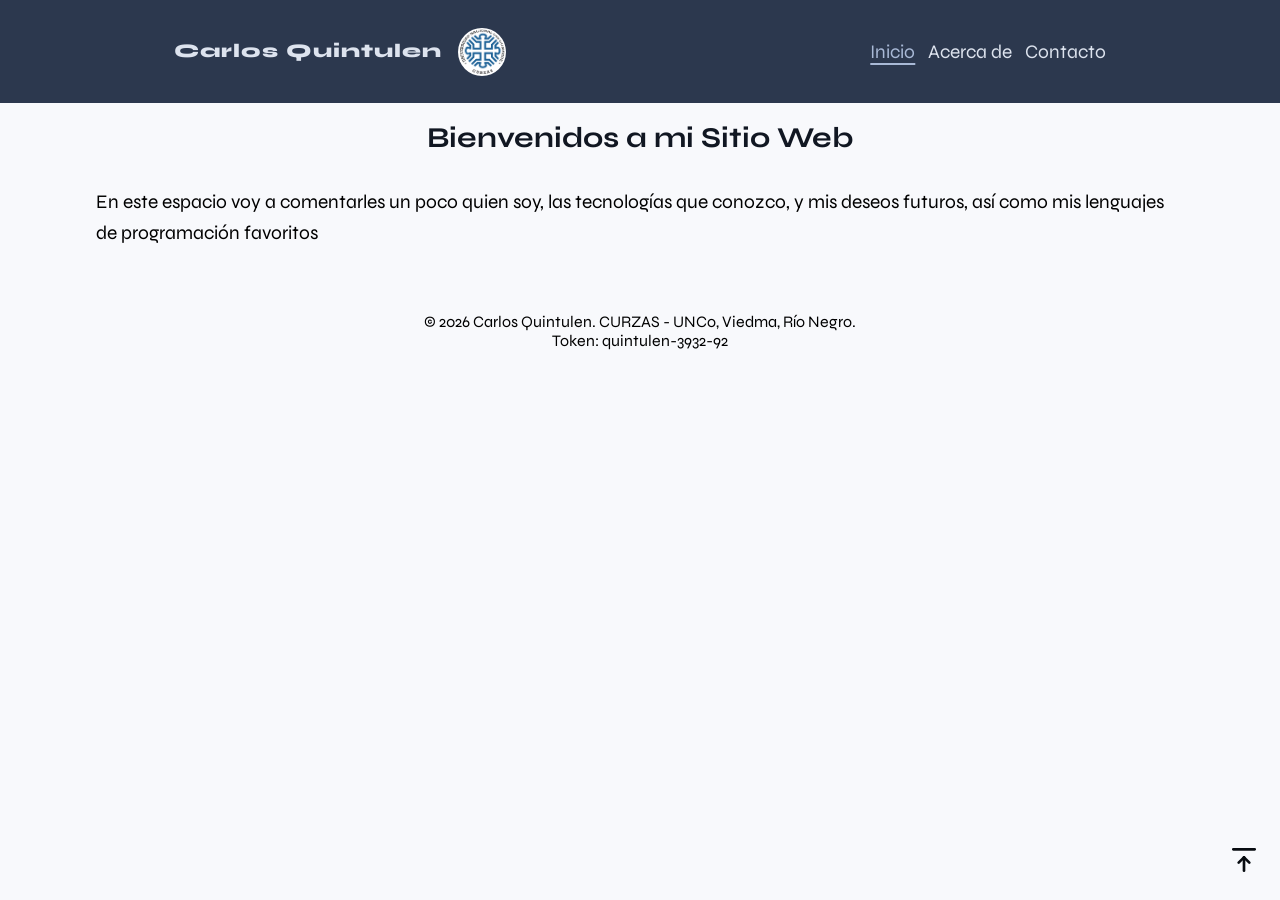
<file: index.html>
<!doctype html>
<html lang="es">
	<head>
		<meta charset="UTF-8" />
		<meta name="viewport" content="width=device-width, initial-scale=1.0" />
		<title>Laboratorio 5 - Inicio</title>
		<link rel="stylesheet" href="styles.css" />
	</head>
	<body>
		<!-- TOKEN-ALUMNO: quintulen-3932-92 -->
		<header>
			<div class="title-image">
				<h1>Carlos Quintulen</h1>
				<img
					src="./img/logo-CURZAS.png"
					alt="Logo Institucional del la Universidad Nacional del Comahue - CUZAS"
				/>
			</div>
			<nav>
				<ul>
					<li><a class="active" href="index.html">Inicio</a></li>
					<li><a href="acercade.html">Acerca de</a></li>
					<li><a href="contacto.html">Contacto</a></li>
				</ul>
			</nav>
		</header>
		<main id="main-home">
			<section>
				<h2>Bienvenidos a mi Sitio Web</h2>
				<p>
					En este espacio voy a comentarles un poco quien soy, las tecnologías
					que conozco, y mis deseos futuros, así como mis lenguajes de
					programación favoritos
				</p>
			</section>
			<a href="#top"
				><svg
					xmlns="http://www.w3.org/2000/svg"
					width="32"
					height="32"
					viewBox="0 0 24 24"
					fill="none"
					stroke="currentColor"
					stroke-width="2"
					stroke-linecap="round"
					stroke-linejoin="round"
					class="icon icon-tabler icons-tabler-outline icon-tabler-arrow-bar-to-up"
				>
					<path stroke="none" d="M0 0h24v24H0z" fill="none" />
					<path d="M12 10l0 10" />
					<path d="M12 10l4 4" />
					<path d="M12 10l-4 4" />
					<path d="M4 4l16 0" />
				</svg>
			</a>
		</main>
		<footer>
			&copy; 2026 Carlos Quintulen. CURZAS - UNCo, Viedma, Río Negro.
			<br />
			Token: quintulen-3932-92
		</footer>
	</body>
</html>
</file>
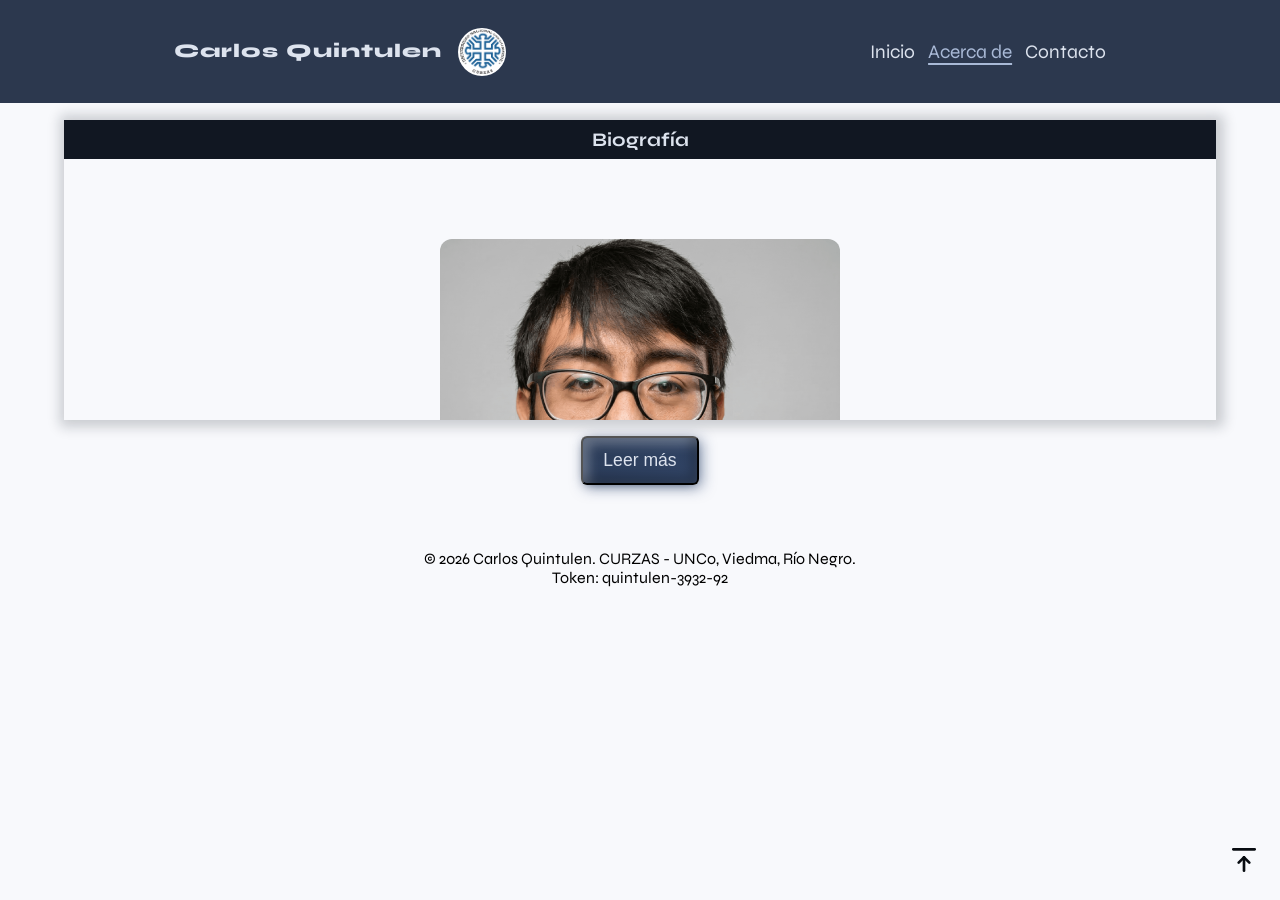
<file: acercade.html>
<!doctype html>
<html lang="es">
	<head>
		<meta charset="UTF-8" />
		<meta name="viewport" content="width=device-width, initial-scale=1.0" />
		<title>Laboratorio 5 - Acerca de</title>
		<link rel="stylesheet" href="styles.css" />
	</head>
	<body>
		<!-- TOKEN-ALUMNO: quintulen-3932-92 -->
		<header>
			<div class="title-image">
				<h1>Carlos Quintulen</h1>
				<img
					src="./img/logo-CURZAS.png"
					alt="Logo Institucional del la Universidad Nacional del Comahue - CUZAS"
				/>
			</div>
			<nav>
				<ul>
					<li><a href="index.html">Inicio</a></li>
					<li>
						<a class="active" href="acercade.html">Acerca de</a>
					</li>
					<li><a href="contacto.html">Contacto</a></li>
				</ul>
			</nav>
		</header>

		<main id="main-acercade">
			<article>
				<h2>Biografía</h2>
				<section>
					<figure>
						<img
							src="img/carlos-quintulen-foto.png"
							alt="Foto de Carlos Quintulen"
						/>
						<figcaption>Fotografía de Carlos Quintulen</figcaption>
					</figure>
					<p>
						Soy Carlos Quintulen y actualmente estudio la Tecnicatura en
						Desarrollo Web y Administración de Sistemas y Software Libre. Mi
						interés por el desarrollo web surge porque siempre es algo que me
						llamó la atención y siempre quise ver como funciona el detras o como
						se hacen las páginas web o aplicaciones que usamos a diario, y
						mientras más investigaba más me gustaba el mundo del desarrollo de
						software en general.
					</p>
					<p>
						Siento que tengo una buena base en HTML (me faltaba aprender a
						usarlo corectamente de manera semántica), CSS y deseo aprender y
						mejorar en JavaScript. Me interesa continuar aprendiendo nuevas
						herramientas y lenguajes, como React, TypeScript y demás, para
						mejorar mis conocimientos y desarrollar proyectos web cada vez más
						completos.
					</p>
				</section>
				<section>
					<h2>Mis lenguajes Favoritos:</h2>
					<ul>
						<li>JavaScript</li>
						<li>TypeScript</li>
						<li>Angular</li>
						<li>React</li>
						<li>Python</li>
						<li>Astro</li>
						<li>Rust</li>
					</ul>
				</section>
			</article>
			<a href="#top"
				><svg
					xmlns="http://www.w3.org/2000/svg"
					width="32"
					height="32"
					viewBox="0 0 24 24"
					fill="none"
					stroke="currentColor"
					stroke-width="2"
					stroke-linecap="round"
					stroke-linejoin="round"
					class="icon icon-tabler icons-tabler-outline icon-tabler-arrow-bar-to-up"
				>
					<path stroke="none" d="M0 0h24v24H0z" fill="none" />
					<path d="M12 10l0 10" />
					<path d="M12 10l4 4" />
					<path d="M12 10l-4 4" />
					<path d="M4 4l16 0" />
				</svg>
			</a>
			<button id="btn-leer-mas-quintulen-3932-92">Leer más</button>
		</main>
		<div class="cv-completo">
			<h3>Curriculum Vitae</h3>
			<section>
				<h4>Datos Personales:</h4>
				<p>Nombre y Apellido</p>
				<span>Carlos Daniel Quintulen</span>
			</section>
			<section>
				<h4>Educación:</h4>
				<p>Educación Primaria:</p>
				<span>Escuela N°94, Ojos de Agua, Río Negro</span>
				<p>Educación Secundaria:</p>
				<span>CEM N°6, Ingeniero Jacobacci, Río Negro</span>
				<p>Educación Terciaria</p>
				<span>Tecnicatura en Desarrollo Web, UNCo, CURZAS</span>
				<span
					>Tecnicatura en Administración de Sistemas y Software Libre, UNCo,
					CURZAS</span
				>
			</section>
			<section>
				<h4>Habilidades Personales:</h4>
				<span>Responsabilidad</span>
				<span>Adaptabilidad</span>
				<span>Trabajo en Equipo</span>
			</section>
			<section>
				<h4>Habilidades Técnicas</h4>
				<span>Manejo de Paquete Office</span>
				<span>Manejo Suite Ofimática LibreOffice</span>
				<span>GNU/Linux Desktop-Server</span>
				<span>HTML5</span>
				<span>CSS3</span>
				<span>Python</span>
				<span>JavaScript</span>
			</section>
		</div>
		<footer>
			&copy; 2026 Carlos Quintulen. CURZAS - UNCo, Viedma, Río Negro.<br />
			Token: quintulen-3932-92
		</footer>

		<script src="script.js"></script>
	</body>
</html>
</file>
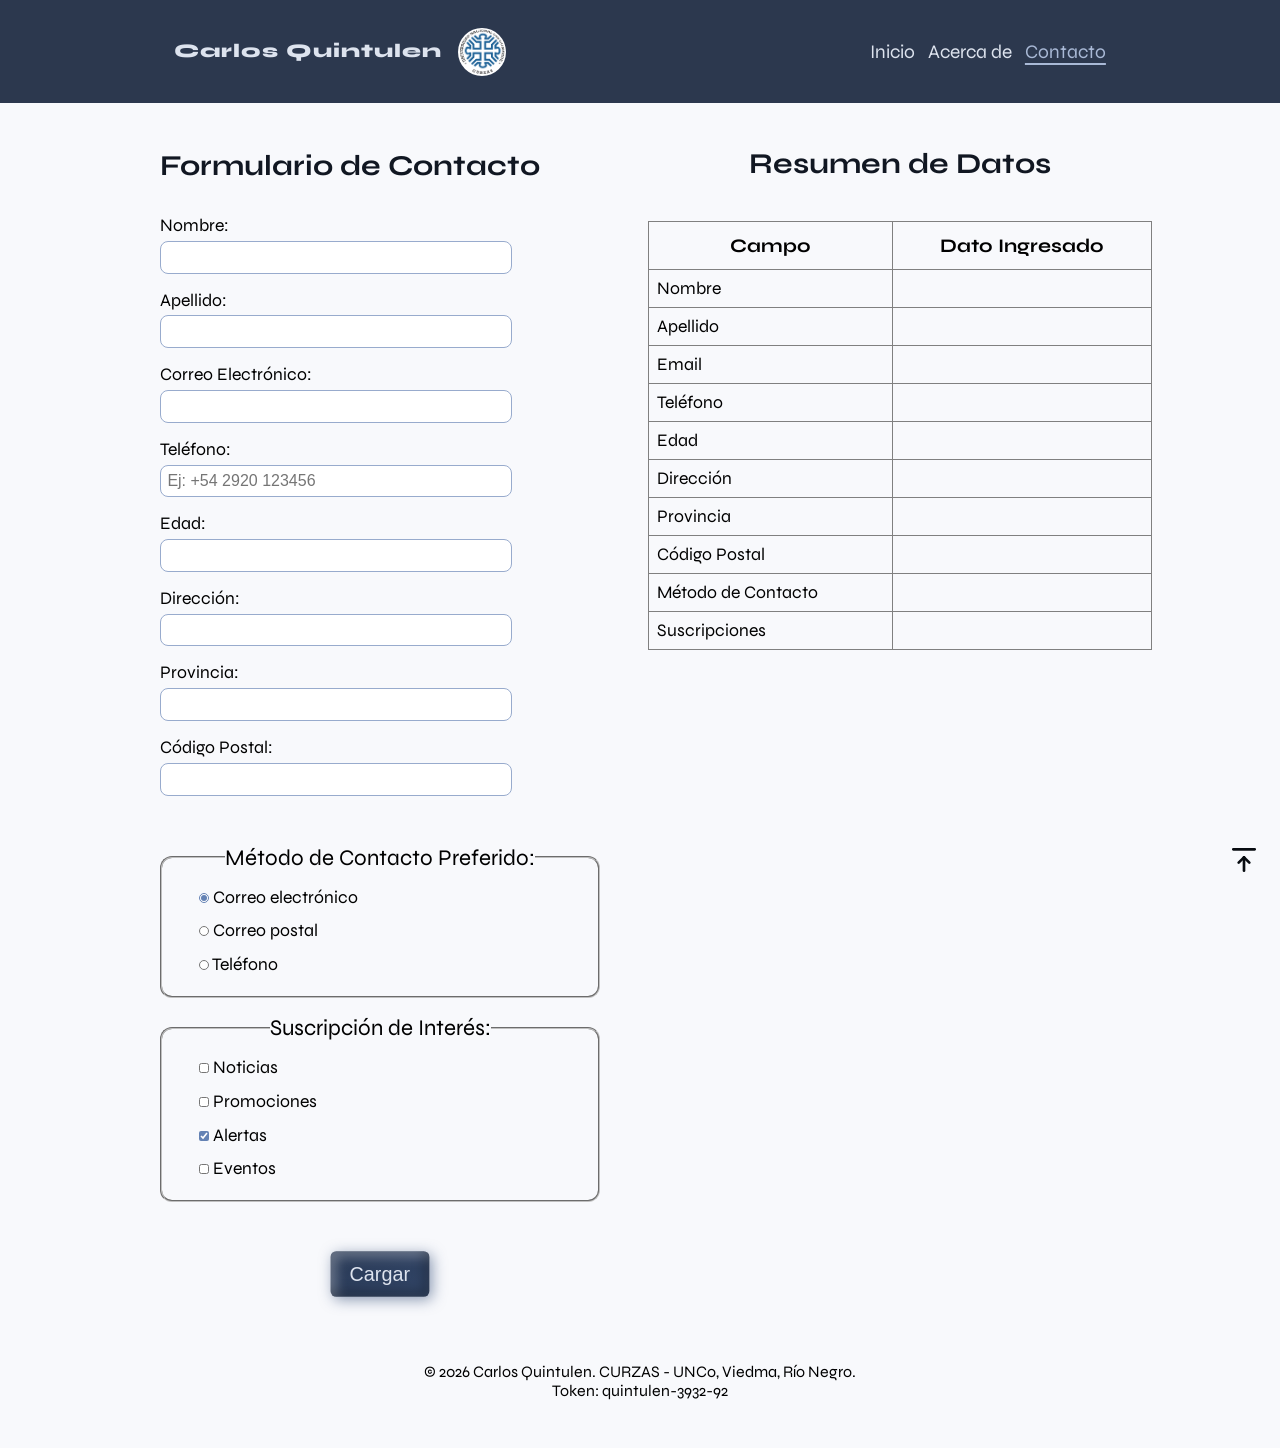
<file: contacto.html>
<!doctype html>
<html lang="es">
	<head>
		<meta charset="UTF-8" />
		<meta name="viewport" content="width=device-width, initial-scale=1.0" />
		<title>Laboratorio 5 - Contacto</title>
		<link rel="stylesheet" href="styles.css" />
	</head>
	<body>
		<!-- TOKEN-ALUMNO: quintulen-3932-92 -->
		<header>
			<div class="title-image">
				<h1>Carlos Quintulen</h1>
				<img
					src="./img/logo-CURZAS.png"
					alt="Logo Institucional del la Universidad Nacional del Comahue - CUZAS"
				/>
			</div>
			<nav>
				<ul>
					<li><a href="index.html">Inicio</a></li>
					<li><a href="acercade.html">Acerca de</a></li>
					<li><a class="active" href="contacto.html">Contacto</a></li>
				</ul>
			</nav>
		</header>

		<main id="main-contacto">
			<section>
				<h2>Formulario de Contacto</h2>
				<form action="#">
					<div>
						<label for="nombre">Nombre:</label>
						<input
							type="text"
							id="nombre"
							name="nombre"
							required
							maxlength="20"
						/>
					</div>
					<div>
						<label for="apellido">Apellido:</label>
						<input type="text" id="apellido" name="apellido" maxlength="20" />
					</div>
					<div>
						<label for="email">Correo Electrónico:</label>
						<input type="email" id="email" name="email" required />
					</div>
					<div>
						<label for="telefono">Teléfono:</label>
						<input
							type="tel"
							id="telefono"
							name="telefono"
							placeholder="Ej: +54 2920 123456"
						/>
					</div>
					<div>
						<label for="edad">Edad:</label>
						<input type="number" id="edad" name="edad" min="16" max="120" />
					</div>
					<div>
						<label for="direccion">Dirección:</label>
						<input type="text" id="direccion" name="direccion" />
					</div>
					<div>
						<label for="provincia">Provincia:</label>
						<input
							type="text"
							id="provincia"
							name="provincia"
							list="lista-provincias"
						/>
						<datalist id="lista-provincias">
							<option value="Río Negro"></option>
							<option value="Neuquén"></option>
							<option value="Chubut"></option>
							<option value="Santa Cruz"></option>
							<option value="Tierra del Fuego"></option>
							<option value="La Pampa"></option>
						</datalist>
					</div>
					<div>
						<label for="cp">Código Postal:</label>
						<input
							type="text"
							id="cp"
							name="cp"
							pattern="^[A-Z]\d{4}[A-Z]{3}$"
							title="El formato debe ser una letra mayúscula, cuatro dígitos, y tres letras mayúsculas (Ej: R8500AAF)"
						/>
					</div>

					<div class="fieldsets">
						<fieldset class="metodo-contacto">
							<legend>Método de Contacto Preferido:</legend>
							<label>
								<input
									id="metodo-contacto-email"
									type="radio"
									name="metodo_contacto"
									value="email"
									checked
								/>
								Correo electrónico
							</label>
							<label>
								<input
									id="metodo-contacto-correo-postal"
									type="radio"
									name="metodo_contacto"
									value="postal"
								/>
								Correo postal
							</label>
							<label>
								<input
									id="metodo-contacto-telefono"
									type="radio"
									name="metodo_contacto"
									value="telefono"
								/>
								Teléfono
							</label>
						</fieldset>

						<fieldset class="suscripcion">
							<legend>Suscripción de Interés:</legend>
							<label>
								<input
									id="suscripcion-noticias"
									type="checkbox"
									name="suscripcion[]"
									value="noticias"
								/>
								Noticias
							</label>
							<label>
								<input
									id="suscripcion-promociones"
									type="checkbox"
									name="suscripcion[]"
									value="promociones"
								/>
								Promociones
							</label>
							<label>
								<input
									id="suscripcion-alertas"
									type="checkbox"
									name="suscripcion[]"
									value="alertas"
									checked
								/>
								Alertas
							</label>
							<label>
								<input
									id="suscripcion-eventos"
									type="checkbox"
									name="suscripcion[]"
									value="eventos"
								/>
								Eventos
							</label>
						</fieldset>
					</div>

					<button type="submit" id="btn-cargar-quintulen-3932-92">
						Cargar
					</button>
				</form>
			</section>

			<!-- SECCIÓN - RESUMEN DE DATOS-->
			<section>
				<h2>Resumen de Datos</h2>
				<table border="1" id="setDatos">
					<thead>
						<tr>
							<th>Campo</th>
							<th>Dato Ingresado</th>
						</tr>
					</thead>
					<tbody>
						<tr>
							<td>Nombre</td>
							<td id="resumen-nombre"></td>
						</tr>
						<tr>
							<td>Apellido</td>
							<td id="resumen-apellido"></td>
						</tr>
						<tr>
							<td>Email</td>
							<td id="resumen-email"></td>
						</tr>
						<tr>
							<td>Teléfono</td>
							<td id="resumen-telefono"></td>
						</tr>
						<tr>
							<td>Edad</td>
							<td id="resumen-edad"></td>
						</tr>
						<tr>
							<td>Dirección</td>
							<td id="resumen-direccion"></td>
						</tr>
						<tr>
							<td>Provincia</td>
							<td id="resumen-provincia"></td>
						</tr>
						<tr>
							<td>Código Postal</td>
							<td id="resumen-cp"></td>
						</tr>
						<tr>
							<td>Método de Contacto</td>
							<td id="resumen-metodo"></td>
						</tr>
						<tr>
							<td>Suscripciones</td>
							<td id="celdaSuscripciones"></td>
						</tr>
					</tbody>
				</table>
			</section>
			<a href="#top"
				><svg
					xmlns="http://www.w3.org/2000/svg"
					width="32"
					height="32"
					viewBox="0 0 24 24"
					fill="none"
					stroke="currentColor"
					stroke-width="2"
					stroke-linecap="round"
					stroke-linejoin="round"
					class="icon icon-tabler icons-tabler-outline icon-tabler-arrow-bar-to-up"
				>
					<path stroke="none" d="M0 0h24v24H0z" fill="none" />
					<path d="M12 10l0 10" />
					<path d="M12 10l4 4" />
					<path d="M12 10l-4 4" />
					<path d="M4 4l16 0" />
				</svg>
			</a>
		</main>
		<footer>
			&copy; 2026 Carlos Quintulen. CURZAS - UNCo, Viedma, Río Negro.<br />
			Token: quintulen-3932-92
		</footer>

		<script src="script.js"></script>
	</body>
</html>
</file>
<file: styles.css>
/* Color HSL: hsl(218, 35%, 12%) */
@import url("https://fonts.googleapis.com/css2?family=Syne:wght@400..800&display=swap");

*,
::before,
::after {
	margin: 0;
	padding: 0;
	box-sizing: border-box;
}
:root {
	--bg-color: hsl(218, 35%, 98%);
	--header-color: hsla(218, 35%, 20%, 95%);
	--item-active: hsl(218, 35%, 75%);
	--text-light: hsl(218, 35%, 90%);
	--btn: hsl(218, 35%, 25%);
	--title: hsl(218, 35%, 10%);
	--border-input: hsl(218, 35%, 70%);
	--input-focus: hsl(218, 35%, 10%);
	--accent-color: hsl(218, 35%, 55%);
}

body {
	width: 100%;
	font-family: "Syne", sans-serif;
	background-color: var(--bg-color);
}

header {
	position: fixed;
	top: 0;
	width: 100%;
	z-index: 1000;
	display: flex;
	flex-direction: column;
	justify-content: center;
	flex-wrap: wrap;
	align-items: center;
	padding: 2rem 2rem;
	gap: 1rem;
	background-color: var(--header-color);
	color: var(--text-light);
	h1 {
		font-size: 1rem;
		text-align: center;
		letter-spacing: 1px;
		line-height: 1.8;
		font-weight: 800;
	}
	.title-image {
		display: flex;
		justify-content: center;
		align-items: center;
		gap: 1rem;
		img {
			width: 48px;
			height: 48px;
			background-color: hsl(218, 35%, 100%);
			padding: 0.1rem;
			border-radius: 100%;
			&:hover {
				transform: rotateY(360deg);
				transition: transform 1s ease-in-out;
			}
		}
	}

	nav {
		ul {
			display: flex;
			flex-direction: column;
			gap: 0.8rem;
			margin: 1rem 0;
			li {
				list-style: none;

				a {
					font-size: 1.1rem;
					text-decoration: none;
					color: var(--text-light);
				}
				.active {
					text-decoration: underline;
					text-underline-offset: 5px;
					text-decoration-thickness: 2px;
					color: var(--item-active);
				}
			}
		}
	}
}

main > a {
	visibility: hidden;
}

#main-home {
	display: flex;
	flex-direction: column;
	flex: 1;
	padding: 0 2rem;
	margin-top: 280px;
	margin-bottom: 2rem;
	section {
		h2 {
			margin-bottom: 2rem;
			font-size: 1.5rem;
			text-align: center;
			color: var(--title);
		}
		p {
			font-size: 1.3rem;
			line-height: 1.3;
		}
	}
}

footer {
	text-align: center;
	padding: 2rem 2rem 1rem 2rem;
	font-size: 1rem;
}

#main-acercade {
	article {
		max-height: 300px;
		overflow-y: auto;
		margin: 260px auto 0 auto;
		> h2 {
			text-align: center;
			margin-bottom: 1rem;
			position: sticky;
			top: 0;
			background-color: hsl(218, 35%, 10%);
			color: var(--text-light);
			padding: 0.5rem 0;
			z-index: 10;
		}

		section {
			figure {
				display: flex;
				flex-direction: column;
				justify-content: center;
				align-items: center;
				gap: 0.75rem;
				margin-bottom: 2rem;
				img {
					width: 300px;
					border-radius: 12px;
				}
			}
			p {
				padding: 0 2rem;
				line-height: 1.5;
				font-size: 1.2rem;
			}
			p:last-child {
				margin-top: 1rem;
				margin-bottom: 2rem;
			}
		}
		section:last-child {
			h2 {
				text-align: center;
				margin-bottom: 1rem;
			}
			ul {
				text-align: center;
				margin-bottom: 2rem;
				li {
					font-size: 1.4rem;
					padding: 0.5rem 0;
				}
			}
		}
	}
}

#main-contacto {
	margin-top: 260px;
	display: flex;
	flex-direction: column;
	justify-content: center;
	align-items: center;
	gap: 1rem;
	section {
		h2 {
			text-align: center;
			margin: 1rem 0;
			color: var(--title);
		}
		form {
			display: flex;
			flex-direction: column;
			gap: 1rem;
			padding: 0 2rem 2rem 2rem;
			div {
				display: flex;
				flex-direction: column;
				label {
					margin-bottom: 0.3rem;
					font-size: 1.5rem;
				}
				input {
					padding: 5px 0 5px 0.5rem;
					border: 1px solid var(--border-input);
					border-radius: 4px;
					font-size: 1.2rem;

					&:focus {
						border-color: hsla(218, 35%, 20%, 0.8);
						box-shadow: 0px 0px 8px hsla(218, 35%, 32%, 0.5);
						outline: none;
					}
				}
			}
			.fieldsets .metodo-contacto {
				display: flex;
				flex-direction: column;
				padding: 1rem;
				gap: 0.5rem;
				border-radius: 12px;
				margin-top: 2rem;
				legend {
					text-align: center;
					font-size: 1.1rem;
				}
				label {
					input {
						accent-color: var(--accent-color);
					}
				}
			}
			.fieldsets .suscripcion {
				margin-top: 1rem;
				display: flex;
				flex-direction: column;
				gap: 0.5rem;
				padding: 1rem;
				border-radius: 12px;
				legend {
					font-size: 1.1rem;
					text-align: center;
				}
				label {
					input {
						accent-color: var(--accent-color);
					}
				}
			}
		}
	}
	button {
		text-align: center;
		padding: 10px 20px;
		border-radius: 6px;
		margin: 0 auto;
		border: none;
		font-size: 1.2rem;
		background: linear-gradient(145deg, var(--btn), hsl(218, 35%, 30%));
		box-shadow:
			inset -6px -6px 12px rgba(0, 0, 0, 0.25),
			inset 6px 6px 12px rgba(255, 255, 255, 0.3),
			3px 3px 14px hsla(218, 55%, 27%, 0.5);
		color: var(--text-light);
	}
}
section:nth-child(2) {
	margin-bottom: 2rem;
	h2 {
		color: var(--title);
	}
	table {
		border-collapse: collapse;
		thead {
			tr {
				th {
					padding: 0.75rem;
				}
			}
		}
		tbody {
			tr {
				td {
					padding: 0.5rem;
				}
			}
		}
	}
}

.cv-completo {
	display: none;
	text-align: center;
	h3 {
		font-size: 1.8rem;
		margin-bottom: 1rem;
	}
	section {
		h4 {
			font-size: 1.3rem;
			margin: 1rem 0;
		}
		p {
			padding: 0.7rem;
			font-size: 1.1rem;
			font-weight: 500;
			text-decoration: underline;
		}

		span {
			display: block;
			font-style: italic;
			padding: 0.2rem;
		}
	}
}
#btn-leer-mas-quintulen-3932-92 {
	display: block;
	margin: 1rem auto 2rem auto;
	padding: 12px 20px;
	border-radius: 6px;
	font-size: 1.1rem;
	background: linear-gradient(145deg, var(--btn), hsl(218, 35%, 30%));
	box-shadow:
		inset -6px -6px 12px rgba(0, 0, 0, 0.25),
		inset 6px 6px 12px rgba(255, 255, 255, 0.3),
		3px 3px 14px hsla(218, 55%, 27%, 0.5),
		0 2px 10px -6px hsl(218, 55%, 10%);
	color: var(--text-light);
	&:hover {
		background: hsl(218, 35%, 10%);
		cursor: pointer;
	}
}
@media (width >= 768px) {
	body {
		width: 100%;
	}
	header {
		flex-direction: row;
		justify-content: space-evenly;
		padding: 4rem 0;
		h1 {
			font-size: 1.5rem;
		}
		nav {
			ul {
				flex-direction: row;
				li {
					a {
						font-size: 1.5rem;
					}
				}
			}
		}
	}
	main {
		width: 90%;
		margin: 0 auto;
	}

	#main-home {
		section {
			h2 {
				font-size: 2.5rem;
			}
			p {
				margin-top: 2rem;
				font-size: 1.8rem;
				line-height: 1.6;
			}
		}
	}
	#main-acercade {
		article {
			section {
				margin-top: 4rem;
				figure {
					img {
						width: 600px;
					}
					figcaption {
						font-size: 1.5rem;
					}
				}
				p {
					font-size: 2rem;
				}
			}
			section:last-child {
				ul {
					display: flex;
					flex-wrap: wrap;
					justify-content: center;
					gap: 1rem;
					li {
						list-style: none;
						font-size: 2rem;
					}
				}
			}
		}
	}

	#main-contacto {
		section:first-child {
			margin-top: 2rem;
			h2 {
				font-size: 2.5rem;
			}
			form {
				margin-top: 2rem;
				div {
					label {
						font-size: 2.3rem;
					}
					input {
						font-size: 1.3rem;
						padding: 0.8rem;
						border-radius: 8px;
					}
				}
				.fieldsets .metodo-contacto,
				.suscripcion {
					padding: 1rem 2rem;
					legend {
						font-size: 1.8rem;
					}
					label {
						input {
							width: 20px;
							height: 20px;
							margin-left: 0.3rem;
						}
					}
				}
				button {
					margin-top: 2rem;
					padding: 20px 42px;
					font-size: 2rem;
					transform: scale(0.95);
				}
			}
		}
		section:nth-child(2) {
			h2 {
				font-size: 2.5rem;
			}
			table {
				width: 37.5rem;

				thead {
					tr {
						th {
							font-size: 1.6rem;
						}
					}
				}
				tbody {
					tr {
						td {
							font-size: 1.6rem;
						}
					}
				}
			}
		}
	}

	footer {
		font-size: 1.5rem;
		margin-bottom: 2rem;
	}
}

@media (width >= 1200px) {
	html {
		scroll-behavior: smooth;
	}

	main > a {
		visibility: visible;
		position: fixed;
		bottom: 20px;
		right: 20px;
		z-index: 999;
		color: hsl(218, 35%, 5%);
		transition: all 5s ease-in-out;
	}

	header {
		padding: 1.5rem 0rem;
		justify-content: space-around;
		.title-image {
			h1 {
				font-size: 1.2rem;
			}
			img {
				width: 48px;
				height: 48px;
			}
		}
		nav {
			ul {
				li {
					a {
						font-size: 1.2rem;
						&:hover {
							color: hsl(218, 35%, 75%);
						}
					}
				}
			}
		}
	}

	#main-home {
		margin-top: 120px;
		section {
			h2 {
				font-size: 1.8rem;
			}
			p {
				font-size: 1.2rem;
			}
		}
	}
	#main-acercade {
		article {
			margin-top: 120px;
			box-shadow: 2px 1px 12px 6px hsla(218, 35%, 10%, 0.1);
			-webkit-box-shadow: 2px 1px 12px 6px hsla(218, 35%, 10%, 0.2);
			h2 {
				font-size: 1.2rem;
			}
			section {
				figure {
					img {
						margin-top: 1rem;
						width: 400px;
					}
					figcaption {
						font-size: 1.1rem;
					}
				}
				p {
					font-size: 1.2rem;
				}
			}
			section:last-child {
				h2 {
					font-size: 1.5rem;
				}
				ul {
					text-align: center;
					li {
						font-size: 1.2rem;
					}
				}
			}
		}
	}

	#main-contacto {
		width: 80%;
		margin: 100px auto 0;
		display: grid;
		grid-template-columns: minmax(0, 1fr) minmax(0, 1fr);
		align-items: start;
		section:first-child {
			h2 {
				font-size: 1.8rem;
				text-align: start;
				padding-left: 2rem;
			}
			form {
				div {
					label {
						font-size: 1.1rem;
					}
					input {
						width: 80%;
						font-size: 1rem;
						padding: 0.4rem;
					}
				}
				.fieldsets .metodo-contacto,
				.suscripcion {
					legend {
						font-size: 1.4rem;
					}
					label {
						font-size: 1.1rem;
						input {
							width: 10px;
							height: 10px;
						}
					}
				}
				button {
					padding: 12px 20px;
					font-size: 1.3rem;
					&:hover {
						background: hsl(218, 35%, 10%);
						cursor: pointer;
					}
				}
			}
		}
		section:nth-child(2) {
			margin-top: 30px;
			h2 {
				font-size: 1.8rem;
				text-align: center;
				margin-bottom: 2.5rem;
			}
			table {
				width: 100%;
				max-width: 40rem;
				thead {
					tr {
						th {
							font-size: 1.2rem;
						}
					}
				}
				tbody {
					tr {
						td {
							font-size: 1.1rem;
						}
					}
				}
			}
		}
	}

	footer {
		font-size: 1rem;
	}
}
</file>
